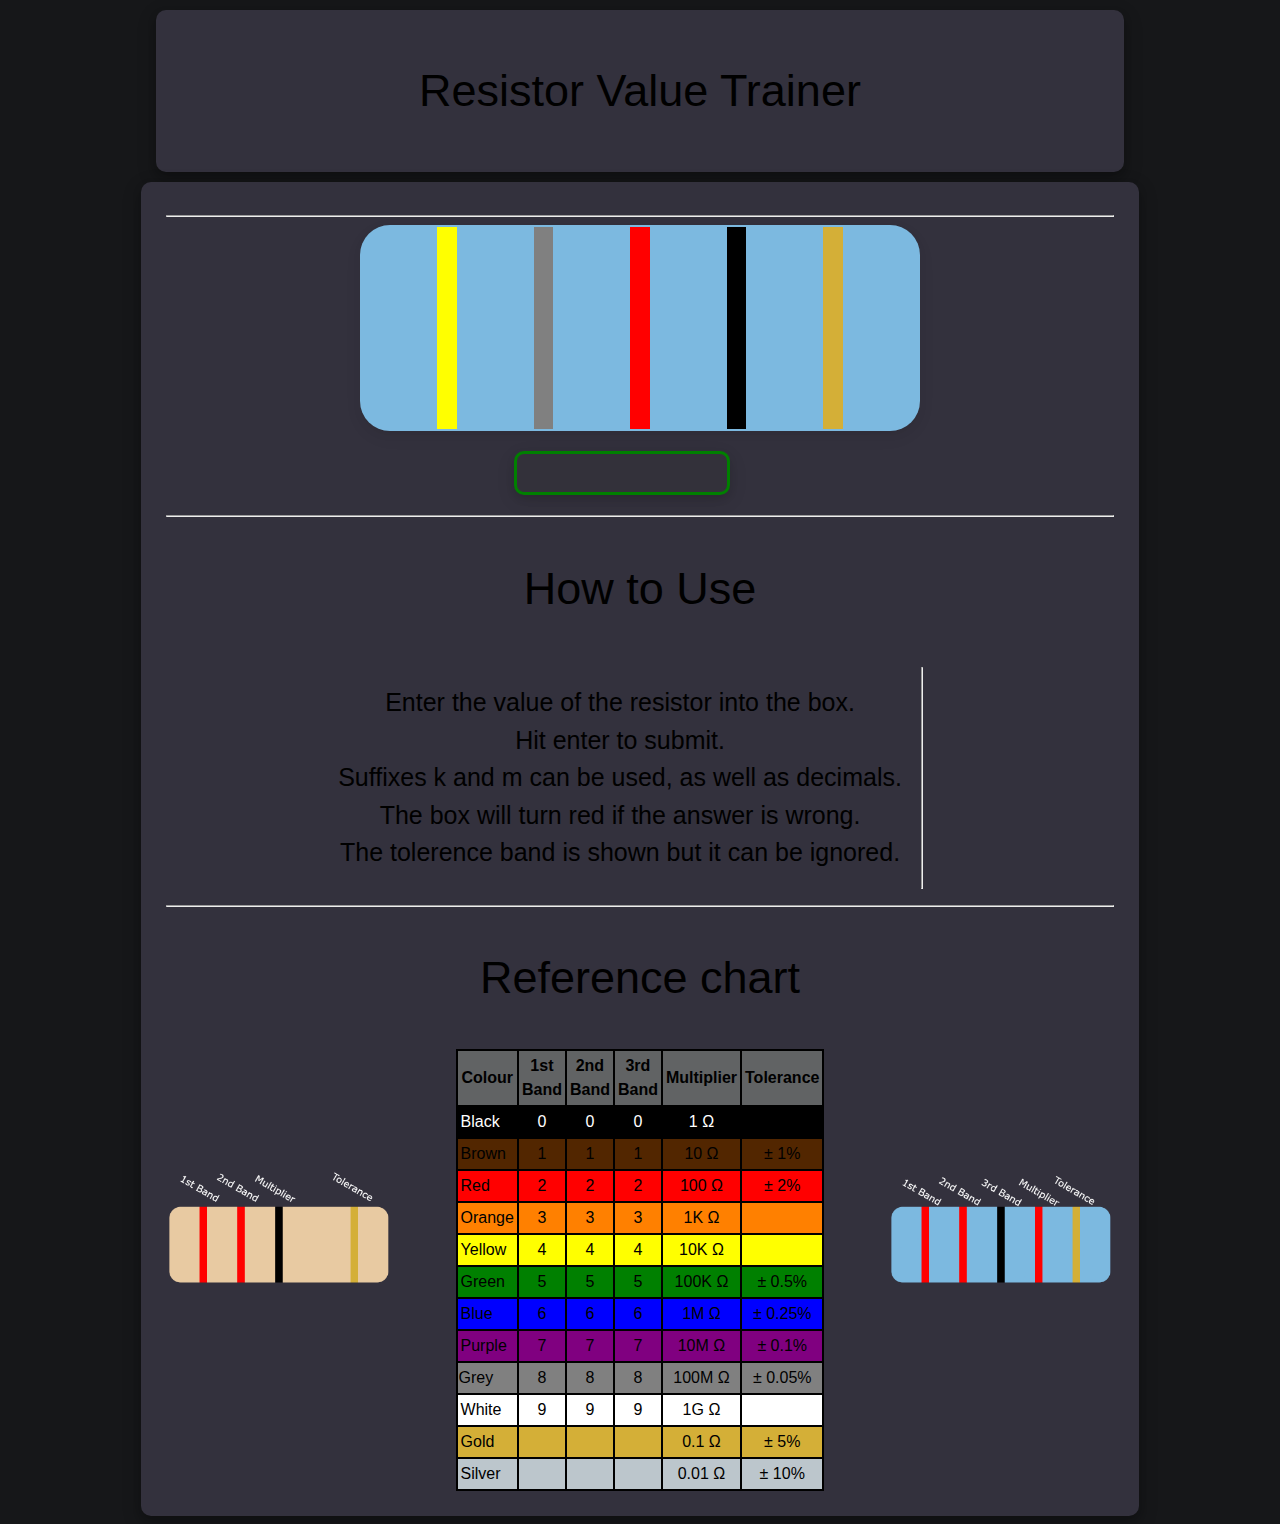
<file: index.html>
<!DOCTYPE html>
<html lang="en" data-bs-theme="dark">
<head>
    <meta charset="UTF-8">
    <meta name="viewport" content="width=device-width, initial-scale=1.0">
    <title>Resistor Trainer</title>
    <link rel="icon" type="image/png" href="assets/icon.png">
    <link rel="stylesheet" type="text/css" href="style.css">
    <link href="https://cdn.jsdelivr.net/npm/bootstrap@5.3.2/dist/css/bootstrap.min.css" rel="stylesheet" integrity="sha384-T3c6CoIi6uLrA9TneNEoa7RxnatzjcDSCmG1MXxSR1GAsXEV/Dwwykc2MPK8M2HN" crossorigin="anonymous">
</head>
<body  class="bg-secondary-subtle">
    <div class="title"><h2>Resistor Value Trainer</h2></div>
    <div class="textbox">
        <hr>
        <div id="resdiv">
            <table>
                <tr>
                    <td class="resbody"></td>
                    <td class="band" id="band1"></td>
                    <td class="resbody"></td>
                    <td class="band" id="band2"></td>
                    <td class="resbody"></td>
                    <td class="band" id="band3"></td>
                    <td class="resbody"></td>
                    <td class="band" id="band4"></td>
                    <td class="resbody"></td>
                    <td class="band" id="tolerance"></td>
                    <td class="resbody"></td>
                </tr>
            </table>
        </div>
        <div class="grid-container" style="margin:20px"><input type="text" id = "answer"></div>
        <hr>
        <h2>How to Use</h2>
        <div class="grid-container">
            <p>Enter the value of the resistor into the box.
            <br>Hit enter to submit.
            <br>Suffixes k and m can be used, as well as decimals.
            <br>The box will turn red if the answer is wrong.
            <br>The tolerence band is shown but it can be ignored.</p>
            <hr>
        </div>
        <hr>
        <h2>Reference chart</h2>
        <div class="grid-container">
            <img src="assets/4banddiagram.png">
            <table style="max-width: 50%; text-align: center; margin: auto; border-collapse: collapse; color: black">
                <tr class="key" style="background-color: #616364;">
                    <th class="key">Colour</th>
                    <th class="key">1st Band</th>
                    <th class="key">2nd Band</th>
                    <th class="key">3rd Band</th>
                    <th class="key">Multiplier</th>
                    <th class="key">Tolerance</th>
                </tr>
                <tr style="background-color: black; color: white;" class="key">
                    <td class="key" style="text-align: left;">Black</td>
                    <td class="key">0</td>
                    <td class="key">0</td>
                    <td class="key">0</td>
                    <td class="key">1 Ω</td>
                    <td class="key"></td>
                </tr>
                <tr style="background-color: #522600;" class="key">
                    <td class="key" style="text-align: left;">Brown</td>
                    <td class="key">1</td>
                    <td class="key">1</td>
                    <td class="key">1</td>
                    <td class="key">10 Ω</td>
                    <td class="key">± 1%</td>
                </tr>
                <tr style="background-color: red;" class="key">
                    <td class="key" style="text-align: left;">Red</td>
                    <td class="key">2</td>
                    <td class="key">2</td>
                    <td class="key">2</td>
                    <td class="key">100 Ω</td>
                    <td class="key">± 2%</td>
                </tr>
                <tr style="background-color: #ff8000;" class="key">
                    <td class="key" style="text-align: left;">Orange</td>
                    <td class="key">3</td>
                    <td class="key">3</td>
                    <td class="key">3</td>
                    <td class="key">1K Ω</td>
                    <td class="key"></td>
                </tr>
                <tr style="background-color: yellow;" class="key">
                    <td class="key" style="text-align: left;">Yellow</td>
                    <td class="key">4</td>
                    <td class="key">4</td>
                    <td class="key">4</td>
                    <td class="key">10K Ω</td>
                    <td class="key"></td>
                </tr>
                <tr style="background-color: green;" class="key">
                    <td class="key" style="text-align: left;">Green</td>
                    <td class="key">5</td>
                    <td class="key">5</td>
                    <td class="key">5</td>
                    <td class="key">100K Ω</td>
                    <td class="key">± 0.5%</td>
                </tr>
                <tr style="background-color: blue;" class="key">
                    <td class="key" style="text-align: left;">Blue</td>
                    <td class="key">6</td>
                    <td class="key">6</td>
                    <td class="key">6</td>
                    <td class="key">1M Ω</td>
                    <td class="key">± 0.25%</td>
                </tr>
                <tr style="background-color: purple;" class="key">
                    <td class="key" style="text-align: left;">Purple</td>
                    <td class="key">7</td>
                    <td class="key">7</td>
                    <td class="key">7</td>
                    <td class="key">10M Ω</td>
                    <td class="key">± 0.1%</td>
                </tr>
                <tr style="background-color: grey;" class="key">
                    <td style="text-align: left;">Grey</td>
                    <td class="key">8</td>
                    <td class="key">8</td>
                    <td class="key">8</td>
                    <td class="key">100M Ω</td>
                    <td class="key">± 0.05%</td>
                </tr>
                <tr style="background-color: white;" class="key">
                    <td class="key" style="text-align: left;">White</td>
                    <td class="key">9</td>
                    <td class="key">9</td>
                    <td class="key">9</td>
                    <td class="key">1G Ω</td>
                    <td class="key"></td>
                </tr>
                <tr style="background-color: #d4af37;" class="key">
                    <td class="key" style="text-align: left;">Gold</td>
                    <td class="key"></td>
                    <td class="key"></td>
                    <td class="key"></td>
                    <td class="key">0.1 Ω</td>
                    <td class="key">± 5%</td>
                </tr>
                <tr style="background-color: #bcc6cc;" class="key">
                    <td class="key" style="text-align: left;">Silver</td>
                    <td class="key"></td>
                    <td class="key"></td>
                    <td class="key"></td>
                    <td class="key">0.01 Ω</td>
                    <td class="key">± 10%</td>
                </tr>
            </table>
            <img src="assets/5banddiagram.png">
        </div>
    </div>
    
    <script src = resistor.js></script>
    <script src="https://cdn.jsdelivr.net/npm/bootstrap@5.3.8/dist/js/bootstrap.bundle.min.js" integrity="sha384-FKyoEForCGlyvwx9Hj09JcYn3nv7wiPVlz7YYwJrWVcXK/BmnVDxM+D2scQbITxI" crossorigin="anonymous"></script>
</body>
</html>
</file>
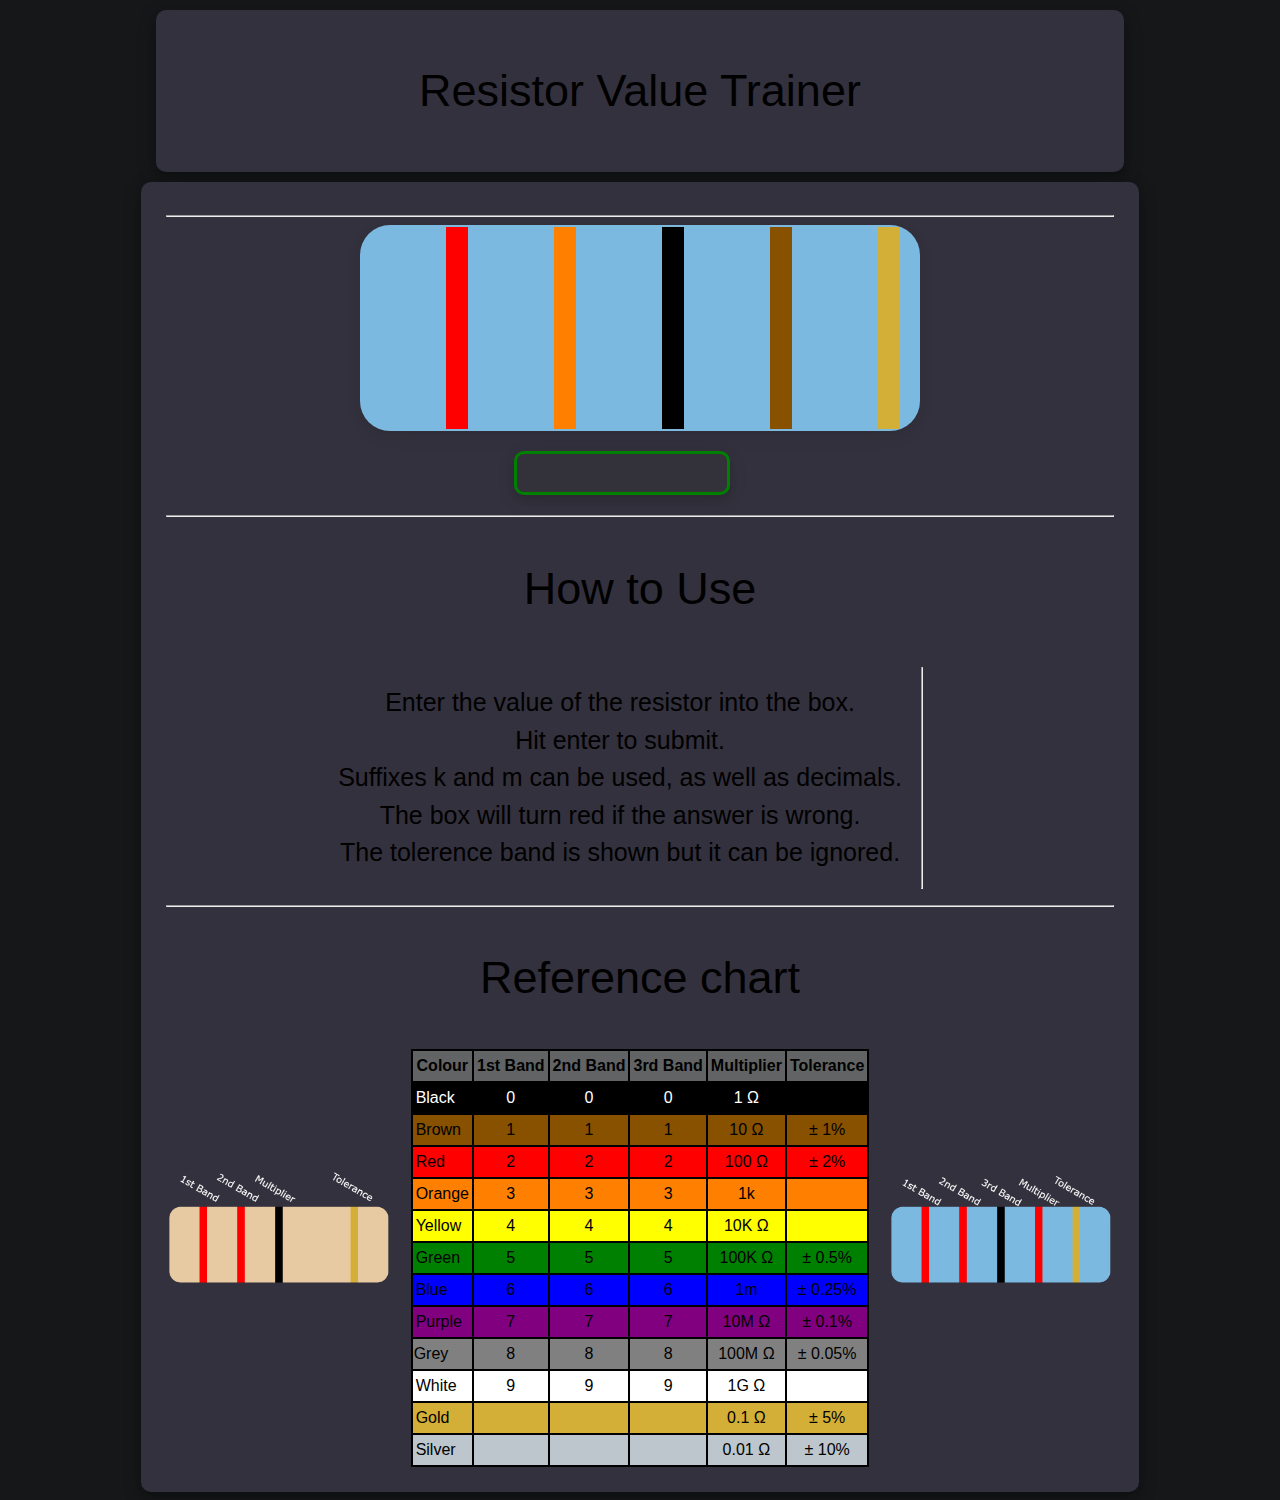
<file: resistortrainer.html>
<!DOCTYPE html>
<html lang="en" data-bs-theme="dark">
<head>
    <meta charset="UTF-8">
    <meta name="viewport" content="width=device-width, initial-scale=1.0">
    <title>Resistor Trainer</title>
    <link rel="icon" type="image/png" href="assets/icon.png">
    <link rel="stylesheet" type="text/css" href="style.css">
    <link href="https://cdn.jsdelivr.net/npm/bootstrap@5.3.2/dist/css/bootstrap.min.css" rel="stylesheet" integrity="sha384-T3c6CoIi6uLrA9TneNEoa7RxnatzjcDSCmG1MXxSR1GAsXEV/Dwwykc2MPK8M2HN" crossorigin="anonymous">
</head>
<body  class="bg-secondary-subtle">
    <div class="title"><h2>Resistor Value Trainer</h2></div>
    <div class="textbox">
        <hr>
        <div id="resdiv">
            <table>
                <tr>
                    <td class="resbody"></td>
                    <td class="band" id="band1"></td>
                    <td class="resbody"></td>
                    <td class="band" id="band2"></td>
                    <td class="resbody"></td>
                    <td class="band" id="band3"></td>
                    <td class="resbody"></td>
                    <td class="band" id="band4"></td>
                    <td class="resbody"></td>
                    <td class="band" id="tolerance"></td>
                </tr>
            </table>
        </div>
        <div class="grid-container" style="margin:20px"><input type="text" id = "answer"></div>
        <hr>
        <h2>How to Use</h2>
        <div class="grid-container">
            <p>Enter the value of the resistor into the box.
            <br>Hit enter to submit.
            <br>Suffixes k and m can be used, as well as decimals.
            <br>The box will turn red if the answer is wrong.
            <br>The tolerence band is shown but it can be ignored.</p>
            <hr>
        </div>
        <hr>
        <h2>Reference chart</h2>
        <div class="grid-container">
            <img src="assets/4banddiagram.png">
            <table style="text-align: center; margin: auto; border-collapse: collapse; color: black">
                <tr class="key" style="background-color: #616364;">
                    <th class="key">Colour</th>
                    <th class="key">1st Band</th>
                    <th class="key">2nd Band</th>
                    <th class="key">3rd Band</th>
                    <th class="key">Multiplier</th>
                    <th class="key">Tolerance</th>
                </tr>
                <tr style="background-color: black; color: white;" class="key">
                    <td class="key" style="text-align: left;">Black</td>
                    <td class="key">0</td>
                    <td class="key">0</td>
                    <td class="key">0</td>
                    <td class="key">1 Ω</td>
                    <td class="key"></td>
                </tr>
                <tr style="background-color: #875100;" class="key">
                    <td class="key" style="text-align: left;">Brown</td>
                    <td class="key">1</td>
                    <td class="key">1</td>
                    <td class="key">1</td>
                    <td class="key">10 Ω</td>
                    <td class="key">± 1%</td>
                </tr>
                <tr style="background-color: red;" class="key">
                    <td class="key" style="text-align: left;">Red</td>
                    <td class="key">2</td>
                    <td class="key">2</td>
                    <td class="key">2</td>
                    <td class="key">100 Ω</td>
                    <td class="key">± 2%</td>
                </tr>
                <tr style="background-color: #ff8000;" class="key">
                    <td class="key" style="text-align: left;">Orange</td>
                    <td class="key">3</td>
                    <td class="key">3</td>
                    <td class="key">3</td>
                    <td class="key">1k</td>
                    <td class="key"></td>
                </tr>
                <tr style="background-color: yellow;" class="key">
                    <td class="key" style="text-align: left;">Yellow</td>
                    <td class="key">4</td>
                    <td class="key">4</td>
                    <td class="key">4</td>
                    <td class="key">10K Ω</td>
                    <td class="key"></td>
                </tr>
                <tr style="background-color: green;" class="key">
                    <td class="key" style="text-align: left;">Green</td>
                    <td class="key">5</td>
                    <td class="key">5</td>
                    <td class="key">5</td>
                    <td class="key">100K Ω</td>
                    <td class="key">± 0.5%</td>
                </tr>
                <tr style="background-color: blue;" class="key">
                    <td class="key" style="text-align: left;">Blue</td>
                    <td class="key">6</td>
                    <td class="key">6</td>
                    <td class="key">6</td>
                    <td class="key">1m</td>
                    <td class="key">± 0.25%</td>
                </tr>
                <tr style="background-color: purple;" class="key">
                    <td class="key" style="text-align: left;">Purple</td>
                    <td class="key">7</td>
                    <td class="key">7</td>
                    <td class="key">7</td>
                    <td class="key">10M Ω</td>
                    <td class="key">± 0.1%</td>
                </tr>
                <tr style="background-color: grey;" class="key">
                    <td style="text-align: left;">Grey</td>
                    <td class="key">8</td>
                    <td class="key">8</td>
                    <td class="key">8</td>
                    <td class="key">100M Ω</td>
                    <td class="key">± 0.05%</td>
                </tr>
                <tr style="background-color: white;" class="key">
                    <td class="key" style="text-align: left;">White</td>
                    <td class="key">9</td>
                    <td class="key">9</td>
                    <td class="key">9</td>
                    <td class="key">1G Ω</td>
                    <td class="key"></td>
                </tr>
                <tr style="background-color: #d4af37;" class="key">
                    <td class="key" style="text-align: left;">Gold</td>
                    <td class="key"></td>
                    <td class="key"></td>
                    <td class="key"></td>
                    <td class="key">0.1 Ω</td>
                    <td class="key">± 5%</td>
                </tr>
                <tr style="background-color: #bcc6cc;" class="key">
                    <td class="key" style="text-align: left;">Silver</td>
                    <td class="key"></td>
                    <td class="key"></td>
                    <td class="key"></td>
                    <td class="key">0.01 Ω</td>
                    <td class="key">± 10%</td>
                </tr>
            </table>
            <img src="assets/5banddiagram.png">
        </div>
    </div>
    
    <script src = resistor.js></script>
    <script src="https://cdn.jsdelivr.net/npm/bootstrap@5.3.8/dist/js/bootstrap.bundle.min.js" integrity="sha384-FKyoEForCGlyvwx9Hj09JcYn3nv7wiPVlz7YYwJrWVcXK/BmnVDxM+D2scQbITxI" crossorigin="anonymous"></script>
</body>
</html>
</file>
<file: style.css>
body {
    text-align: center;
    background-color: #161719;
    line-height: 1.5;
    font-family: "Helvetica Neue", Helvetica, Arial, sans-serif;
}

.textbox {
    background-color: #33313d;
    width: 75%;
    margin:5px auto;
    padding: 25px;
    border-radius: 10px;
    box-shadow: 0 4px 8px 0 rgba(0, 0, 0, 0.2), 0 6px 20px 0 rgba(0, 0, 0, 0.19);
}

input {
    text-align: center;
    width: 200px;
    font-size: 24px !important;
    background-color: #33313a;
    color: #ffffff;
    border: 3px black solid;
    border-radius: 10px;
    padding: 5px;
    box-shadow: 0 4px 8px 0 rgba(0, 0, 0, 0.1), 0 6px 20px 0 rgba(0, 0, 0, 0.09);
}

input:focus-within{
    outline: none;
}

.wrong {
    border-color: red !important;
}

.right {
    border-color: green !important;
}

#resdiv {
    background-color: #e8caa2; 
    width: 35rem;
    border-radius: 30px;
    margin: auto;
    box-shadow: 0 4px 8px 0 rgba(0, 0, 0, 0.05), 0 6px 20px 0 rgba(0, 0, 0, 0.04);
    max-width: 100%;
}

.resbody {
    background-color: transparent; 
    width: 5rem; 
    height: 200px
}

.band {
    width: 20px; 
    height: 200px;
}

#tolerance {
    background-color: #d4af37;
}

.key {
    padding: 3px; 
    border: black solid 2px;
}

h2 {
    font-weight: 3;
    font-size: 45px;
    text-align: center;
}

.title {
    background-color: #33313d;
    padding: 10px;
    width: 75%;
    margin: 5px auto;
    margin-top: 10px;
    border-radius: 10px;
    text-align: center;
    margin-bottom: 10px;
    box-shadow: 0 4px 8px 0 rgba(0, 0, 0, 0.2), 0 6px 20px 0 rgba(0, 0, 0, 0.19);
}
p {
    font-size: 25px;
}

.grid-container {
    display: grid;
    grid-template-columns: auto auto auto;
    justify-content: center;
    gap: 2%;
    max-width: 100%;
}

img {
    margin-top: 120px;
    width: 100%;
}
</file>
